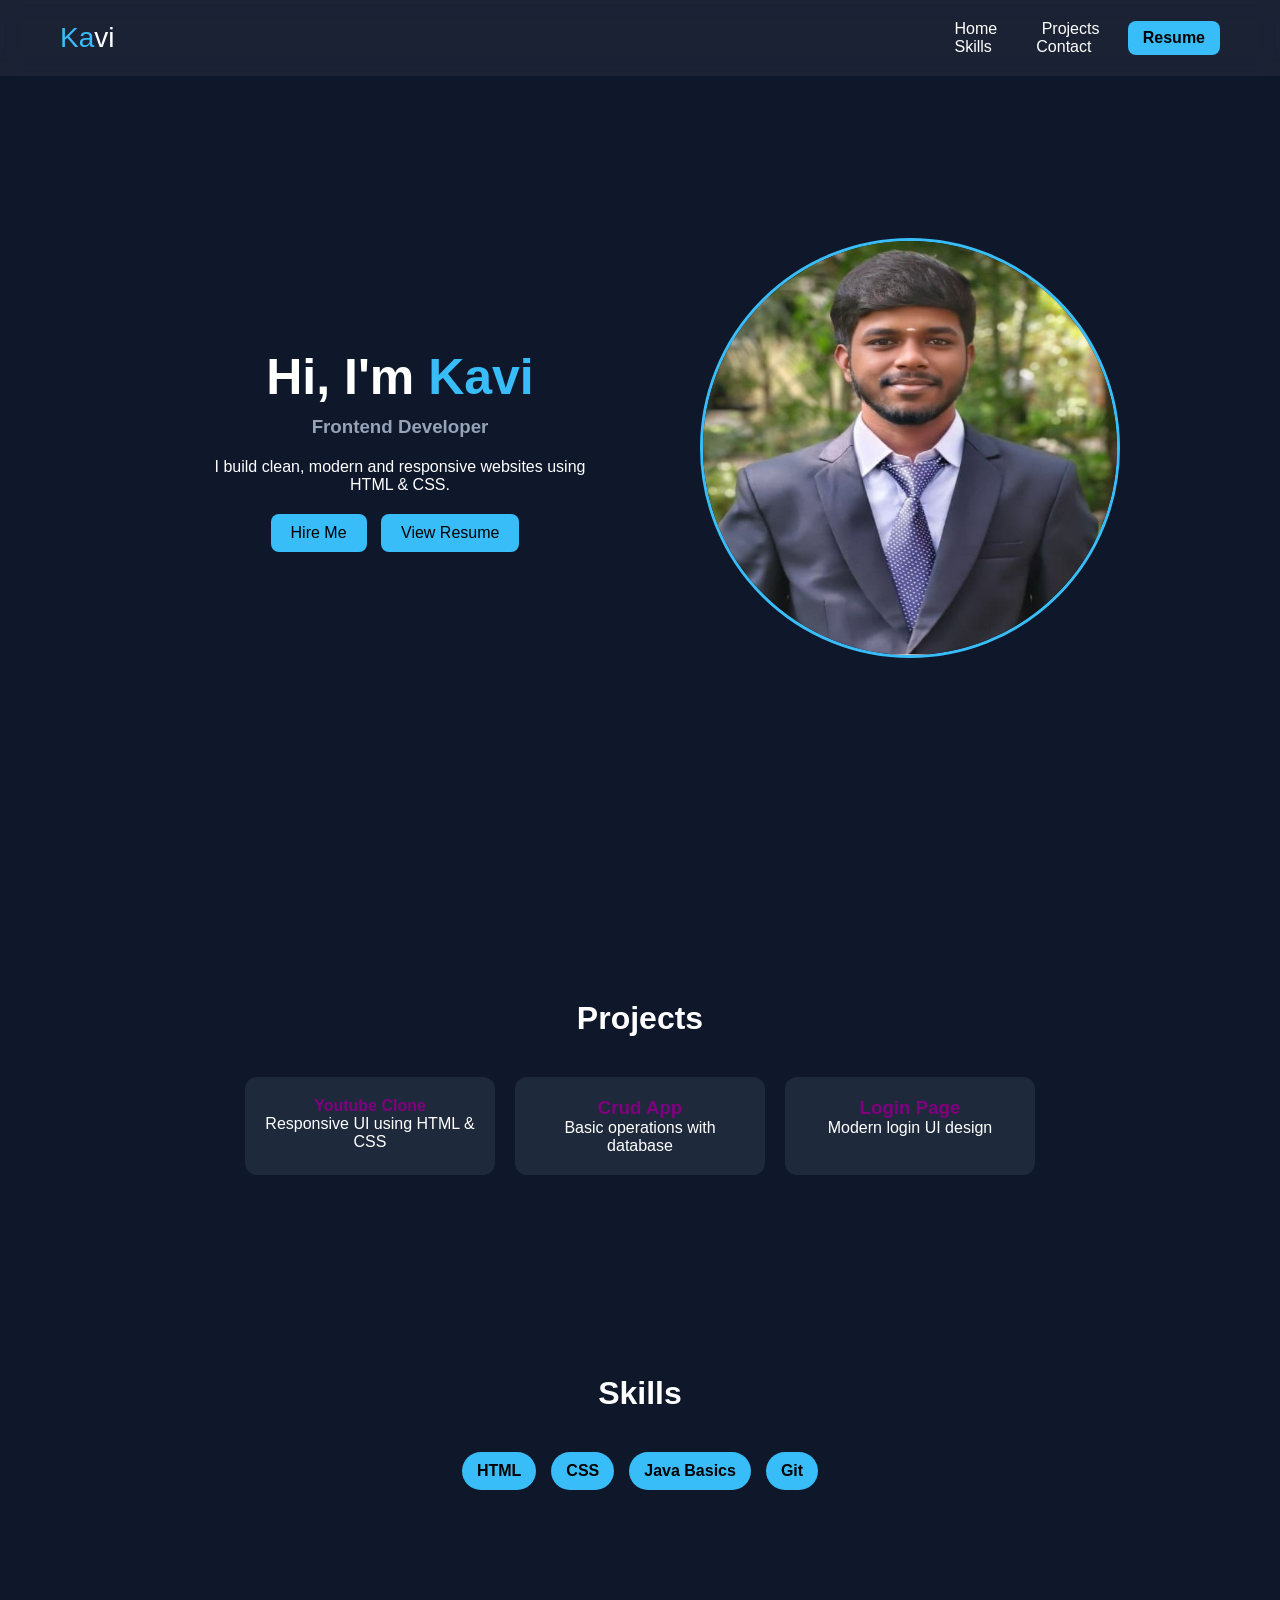
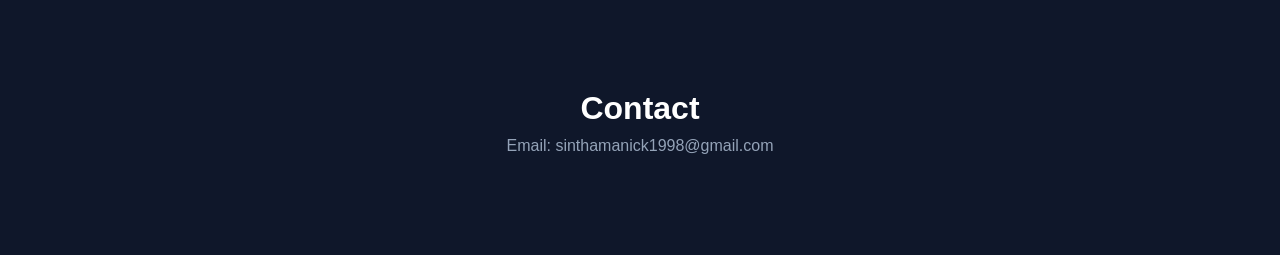
<file: index.html>
<!DOCTYPE html>
<html lang="en">
<head>
  <meta charset="UTF-8">
  <meta name="viewport" content="width=device-width, initial-scale=1.0">
  <title>Kavi Portfolio</title>
  <link rel="stylesheet" href="home.css">
</head>
<body>

<header>
  <a href="#" class="logo"><span>Ka</span>vi</a>

  <nav>
    <a href="#home">Home</a>
    <a href="#projects">Projects</a>
    <a href="#skills">Skills</a>
    <a href="#contact">Contact</a>
  </nav>

  <a href="https://github.com/Kavi12345678910/Personal/blob/main/resume%20kavi.pdf" target="_blank" class="resume-btn">Resume</a>
</header>

<section class="home" id="home">
  <div class="content">
    <h1>Hi, I'm <span>Kavi</span></h1>
    <h3>Frontend Developer</h3>
    <p>I build clean, modern and responsive websites using HTML & CSS.</p>

    <div class="buttons">
      <a href="#contact" class="btn">Hire Me</a>
      <a href="https://github.com/Kavi12345678910/Personal/blob/main/resume%20kavi.pdf" target="_blank" class="btn">View Resume</a>
    </div>
  </div>

  <div class="image">
    <img src="kavi4.jpeg" alt="">
  </div>
</section>

<section id="projects">
  <h2>Projects</h2>

  <div class="project-container">
    <div class="card">
      <a href="https://kavi12345678910.github.io/Youtube-clone/" target="_blank">Youtube Clone</a>
      <p>Responsive UI using HTML & CSS</p>
    </div>

    <div class="card">
      <h3><a href="https://github.com/Kavi12345678910/Java/tree/main" target="_blank">Crud App</a></h3>
      <p>Basic operations with database</p>
    </div>

    <div class="card">
      <h3><a href="https://github.com/Kavi12345678910/Login-page" target="_blank">Login Page</a></h3>
      <p>Modern login UI design</p>
    </div>
  </div>
</section>

<section id="skills">
  <h2>Skills</h2>

  <div class="skills">
    <span>HTML</span>
    <span>CSS</span>
    <span>Java Basics</span>
    <span>Git</span>
  </div>
</section>

<section id="contact">
  <h2>Contact</h2>
  <p>Email: sinthamanick1998@gmail.com</p>
</section>

</body>
</html>
</file>
<file: home.css>
*{
  margin:0;
  padding:0;
  box-sizing:border-box;
  font-family: Arial, Helvetica, sans-serif;
}

html{
  scroll-behavior:smooth;
}

body{
  background:#0f172a;
  color:white;
}

header{
  position:fixed;
  width:100%;
  top:0;
  display:flex;
  justify-content:space-between;
  padding:20px 60px;
  background:rgba(255,255,255,0.05);
  backdrop-filter:blur(10px);
  align-items:center;
}

.logo{
  font-size:28px;
  text-decoration:none;
  color:white;
  margin-right: 800px;
}

.logo span{
  color:#38bdf8;
}

nav a{
  margin-left:40px;
  text-decoration:none;
  color:white;
  transition:0.3s;
}

nav a:hover{
  color:#38bdf8;
}

.resume-btn{
  background:#38bdf8;
  color:black;
  padding:8px 15px;
  border-radius:8px;
  text-decoration:none;
  font-weight:bold;
  transition:0.3s;
}

.resume-btn:hover{
  transform:translateY(-5px);
}

.home{
  display:flex;
  justify-content:space-between;
  align-items:center;
  min-height:100vh;
  padding:120px 60px;
}

.content{
  margin-left:140px;
}

.content h1{
  font-size:50px;
}

.content span{
  color:#38bdf8;
}

.content h3{
  margin:10px 0;
  color:#94a3b8;
}

.content p{
  margin:20px 0;
  max-width:400px;
}

.buttons .btn{
  display:inline-block;
  padding:10px 20px;
  background:#38bdf8;
  color:black;
  text-decoration:none;
  border-radius:8px;
  margin-right:10px;
  transition:0.3s;
}

.buttons .outline{
  background:transparent;
  border:1px solid #38bdf8;
  color:#38bdf8;
}

.btn:hover{
  transform:translateY(-5px);
}

.image{
  margin-right:100px;
}

.image img{
  width:420px;
  height:420px;
  border-radius:50%;
  border:3px solid #38bdf8;
}

section{
  padding:100px 60px;
  text-align:center;
}

h2{
  font-size:32px;
  margin-bottom:40px;
}

.project-container{
  display:flex;
  justify-content:center;
  gap:20px;
  flex-wrap:wrap;
}

.card{
  background:#1e293b;
  padding:20px;
  border-radius:12px;
  width:250px;
  transition:0.3s;
}

.card:hover{
  transform:translateY(-10px);
  background:#334155;
}

.skills{
  display:flex;
  justify-content:center;
  gap:15px;
  flex-wrap:wrap;
}

.skills span{
  background:#38bdf8;
  color:black;
  padding:10px 15px;
  border-radius:20px;
  font-weight:bold;
}

#contact p{
  color:#94a3b8;
  margin-top:-30px;
}

.card a{
  text-decoration:none;
  color:purple;
  font-weight:bold;
}
</file>
